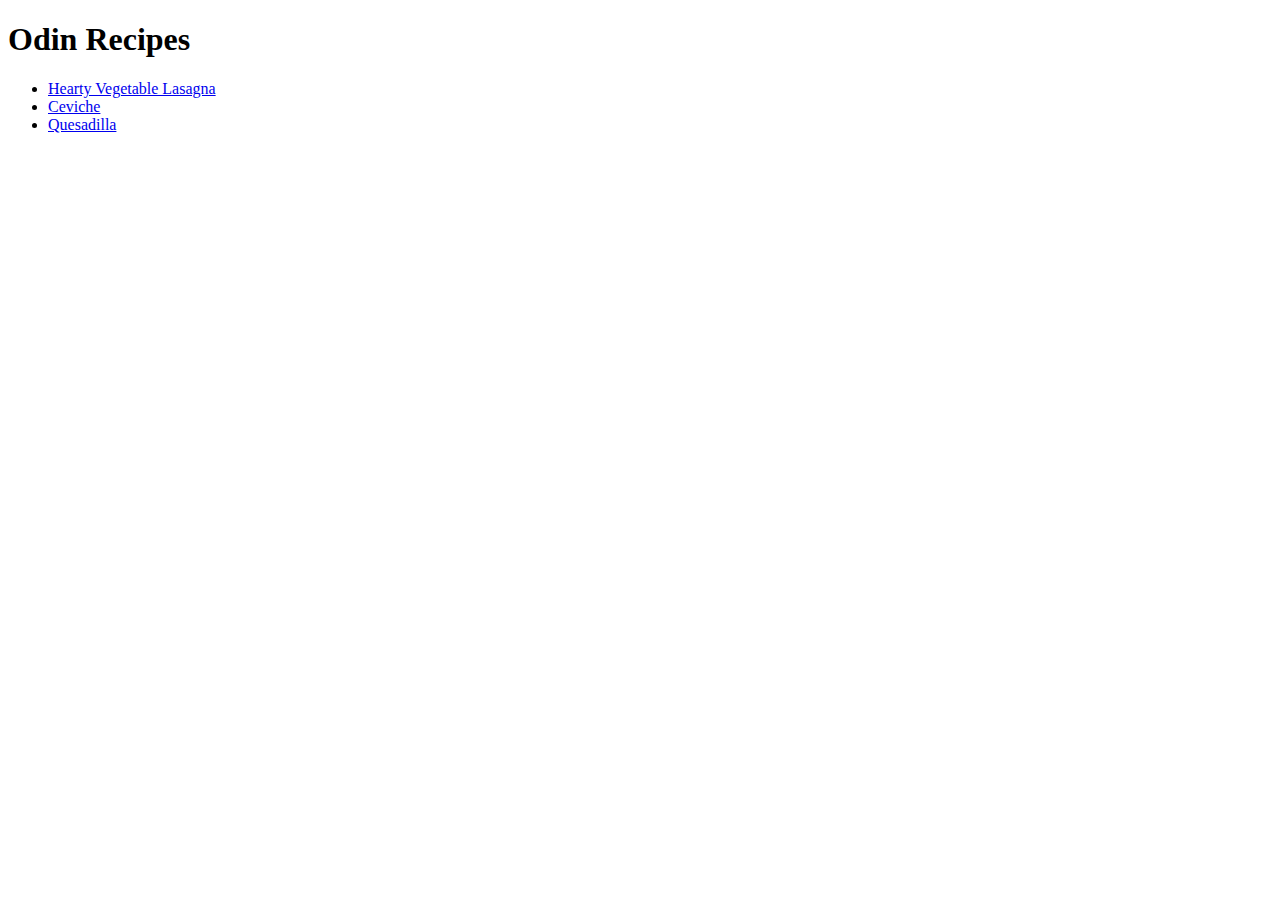
<file: index.html>
<!DOCTYPE html>
<html lang="en">
<head>
    <meta charset="UTF-8">
    <meta http-equiv="X-UA-Compatible" content="IE=edge">
    <meta name="viewport" content="width=device-width, initial-scale=1.0">
    <title>Recipes</title>
</head>
<body>
    <h1>Odin Recipes</h1>

    <ul>
        <li><a href="./recipes/lasagna.html">Hearty Vegetable Lasagna</a></li>
        <li><a href="./recipes/ceviche.html">Ceviche</a></li>
        <li><a href="./recipes/quesadilla.html">Quesadilla</a></li>
    </ul>

    
        
</body>
</html>
</file>
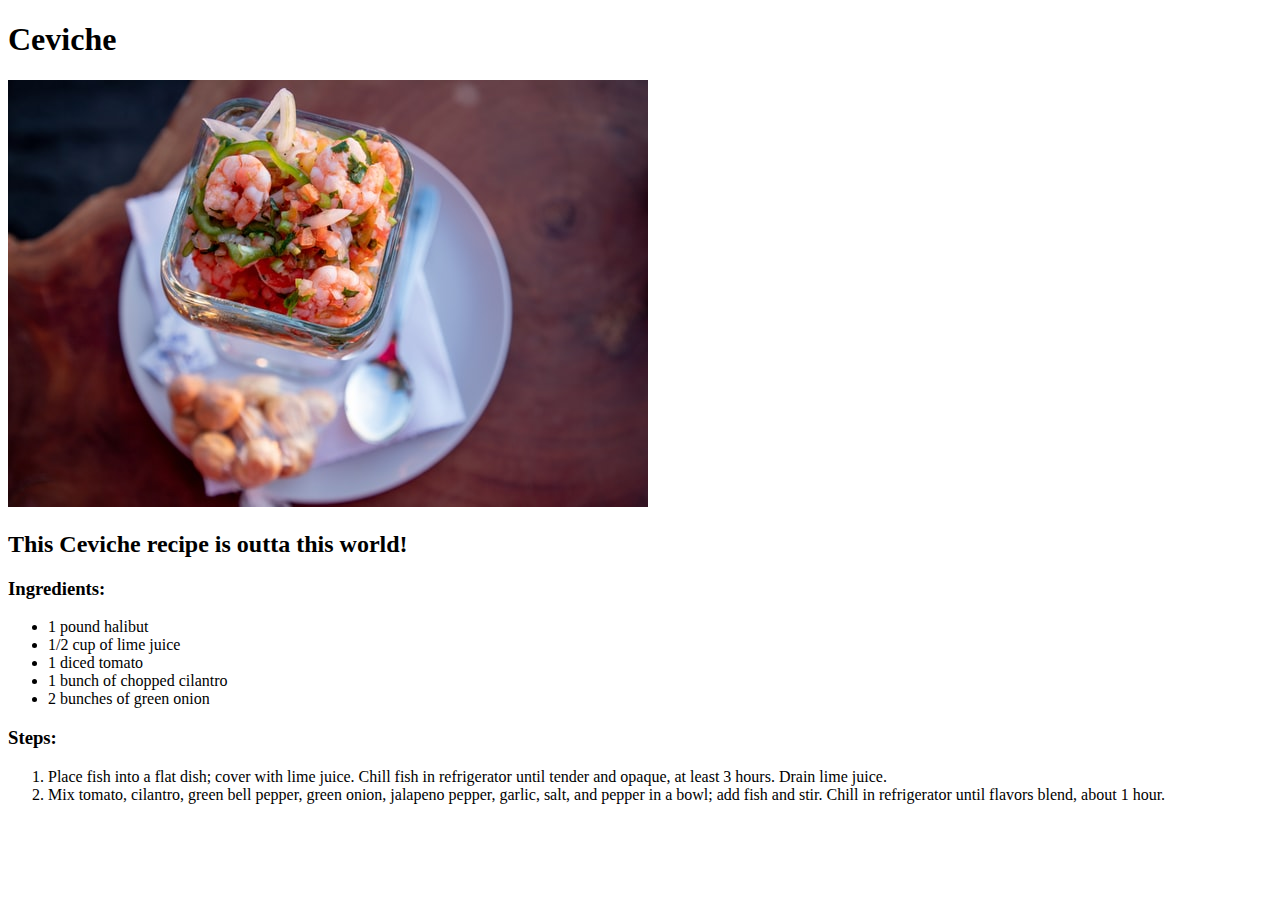
<file: recipes/ceviche.html>
<!DOCTYPE html>
<html lang="en">
<head>
    <meta charset="UTF-8">
    <meta http-equiv="X-UA-Compatible" content="IE=edge">
    <meta name="viewport" content="width=device-width, initial-scale=1.0">
    <title>Document</title>
</head>
<body>
    <h1>Ceviche</h1>
    <img src="./images/Ceviche.jpg">
    <h2>This Ceviche recipe is outta this world!</h2>

    <h3>Ingredients: </h3>
    <ul>
        <li>1 pound halibut</li>
        <li>1/2 cup of lime juice</li>
        <li>1 diced tomato</li>
        <li>1 bunch of chopped cilantro</li>
        <li>2 bunches of green onion</li>
    </ul>

    <h3>Steps: </h3>
    <ol>
        <li>Place fish into a flat dish; cover with lime juice. Chill fish in refrigerator until tender and opaque, at least 3 hours. Drain lime juice.</li>
        <li>Mix tomato, cilantro, green bell pepper, green onion, jalapeno pepper, garlic, salt, and pepper in a bowl; add fish and stir. Chill in refrigerator until flavors blend, about 1 hour.</li>   
    </ol>
</body>
</html>
</file>
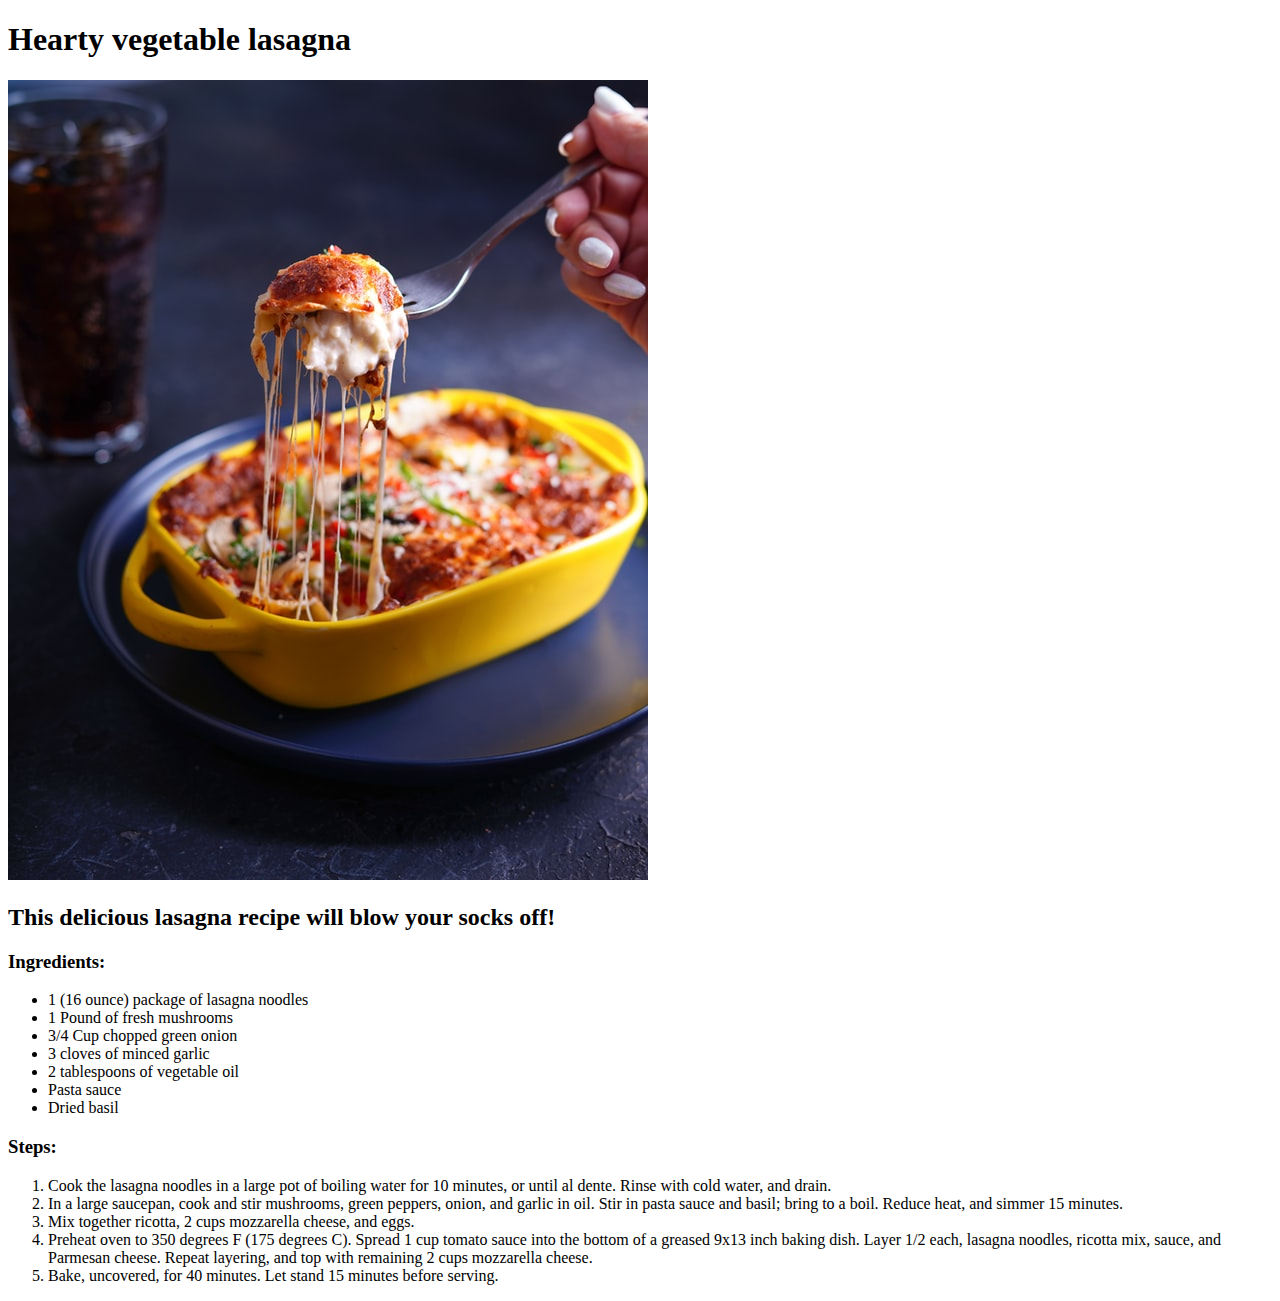
<file: recipes/lasagna.html>
<!DOCTYPE html>
<html lang="en">
<head>
    <meta charset="UTF-8">
    <meta http-equiv="X-UA-Compatible" content="IE=edge">
    <meta name="viewport" content="width=device-width, initial-scale=1.0">
    <title>Document</title>
</head>
<body>
    <h1>Hearty vegetable lasagna</h1>
    <img src="./images/lasagna.jpg">
    <h2>This delicious lasagna recipe will blow your socks off!</h2>

    <h3>Ingredients: </h3>
    <ul>
        <li>1 (16 ounce) package of lasagna noodles</li>
        <li>1 Pound of fresh mushrooms</li>
        <li>3/4 Cup chopped green onion</li>
        <li>3 cloves of minced garlic</li>
        <li>2 tablespoons of vegetable oil</li>
        <li>Pasta sauce</li>
        <li>Dried basil</li> 
    </ul>

    <h3>Steps: </h3>
    <ol>
        <li>Cook the lasagna noodles in a large pot of boiling water for 10 minutes, or until al dente. Rinse with cold water, and drain.</li>
        <li>In a large saucepan, cook and stir mushrooms, green peppers, onion, and garlic in oil. Stir in pasta sauce and basil; bring to a boil. Reduce heat, and simmer 15 minutes.</li>
        <li>Mix together ricotta, 2 cups mozzarella cheese, and eggs. </li>
        <li>Preheat oven to 350 degrees F (175 degrees C). Spread 1 cup tomato sauce into the bottom of a greased 9x13 inch baking dish. Layer 1/2 each, lasagna noodles, ricotta mix, sauce, and Parmesan cheese. 
            Repeat layering, and top with remaining 2 cups mozzarella cheese.</li>
        <li>Bake, uncovered, for 40 minutes. Let stand 15 minutes before serving.</li>    
    </ol>

   

</body>
</html>
</file>
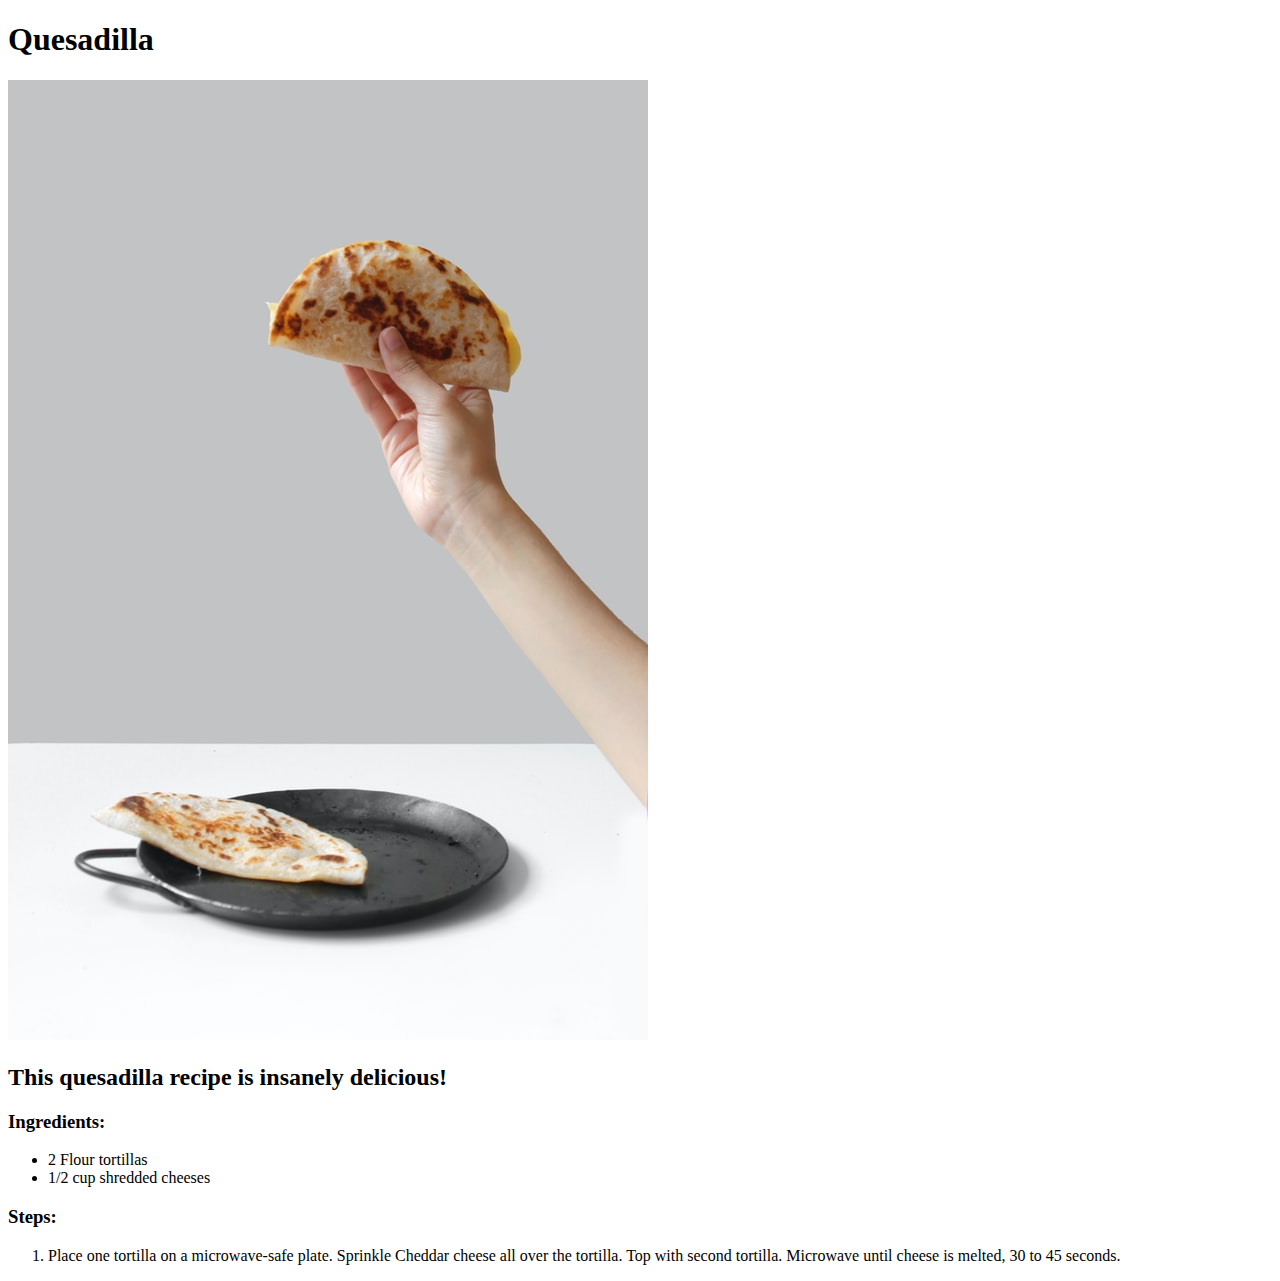
<file: recipes/quesadilla.html>
<!DOCTYPE html>
<html lang="en">
<head>
    <meta charset="UTF-8">
    <meta http-equiv="X-UA-Compatible" content="IE=edge">
    <meta name="viewport" content="width=device-width, initial-scale=1.0">
    <title>Document</title>
</head>
<body>
    <h1>Quesadilla</h1>
    <img src="./images/quesadilla.jpg">
    <h2>This quesadilla recipe is <strong>insanely</strong> delicious!</h2>

    <h3>Ingredients: </h3>
    <ul>
        <li>2 Flour tortillas</li>
        <li>1/2 cup shredded cheeses</li>   
    </ul>

    <h3>Steps: </h3>
    <ol>
        <li>Place one tortilla on a microwave-safe plate. Sprinkle Cheddar cheese all over the tortilla. Top with second tortilla. Microwave until cheese is melted, 30 to 45 seconds.</li>
    </ol>
</body>
</html>
</file>
